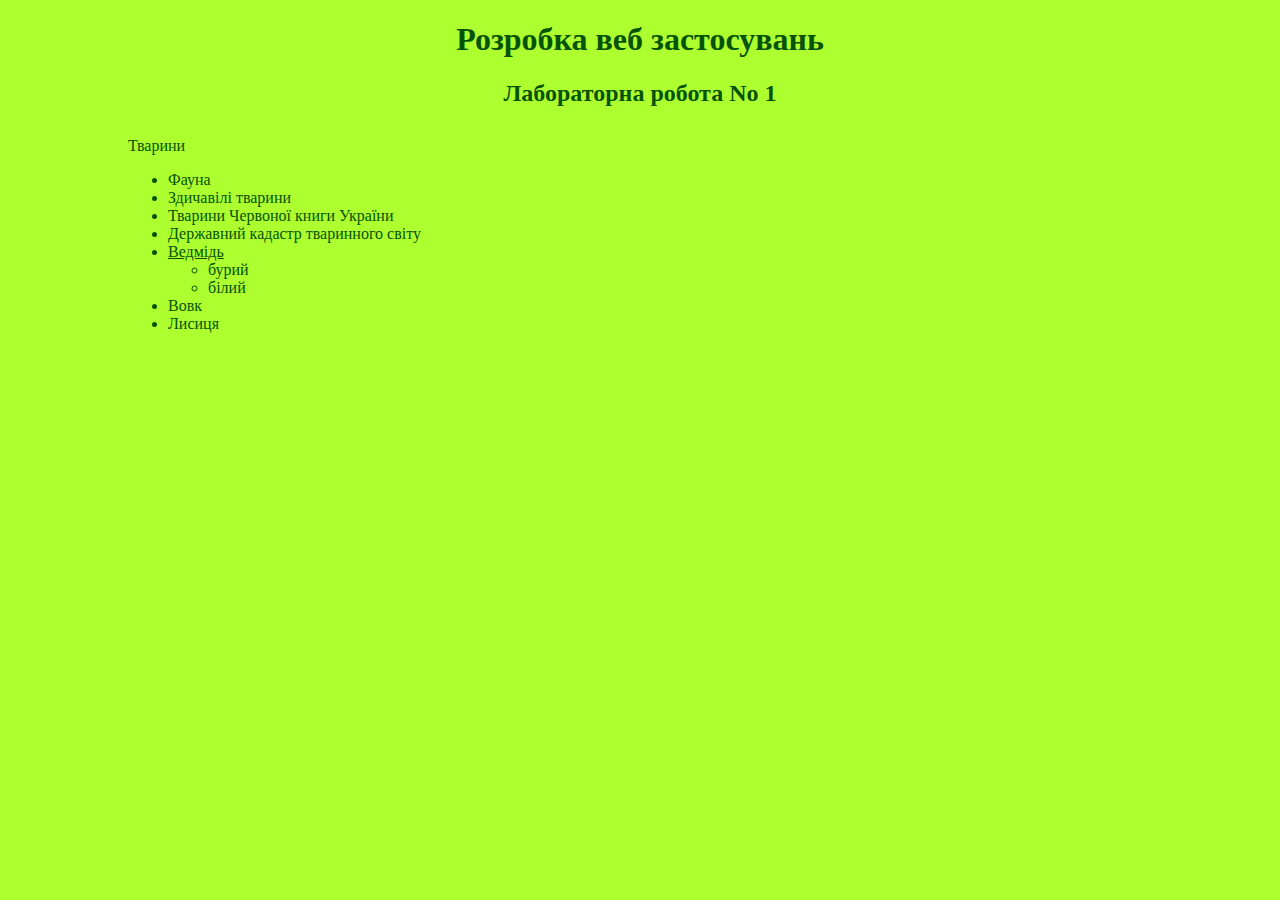
<file: index.html>
<!DOCTYPE html>
<html lang="en">
<head>
    <meta charset="UTF-8">
    <meta http-equiv="X-UA-Compatible" content="IE=edge">
    <meta name="viewport" content="width=device-width, initial-scale=1.0">
    <title>lab-1 | 3 варіант</title>
    <link rel="stylesheet" href="./css3.css">
</head>
<body>
    <div class="wrap">
        <h1>
            Розробка веб застосувань
        </h1>
        <h2>
            Лабораторна робота No 1
        </h2>
        <div class="block-ul">
            <p>Тварини</p>
            <ul>
                <li>Фауна</li>
                <li>
                    Здичавілі тварини
                </li>
                <li>
                    Тварини Червоної книги України
                </li>
                <li>
                    Державний кадастр тваринного світу
                </li>
                <li>
                    <a href="./index2.html">Ведмідь</a>
                    <ul>
                        <li>бурий</li>
                        <li>білий</li>
                       </ul>
                </li>
                <li>
                    Вовк
                </li>
                <li>
                    Лисиця
                </li>
            </ul>
        </div>
    </div>
</body>
</html>
</file>
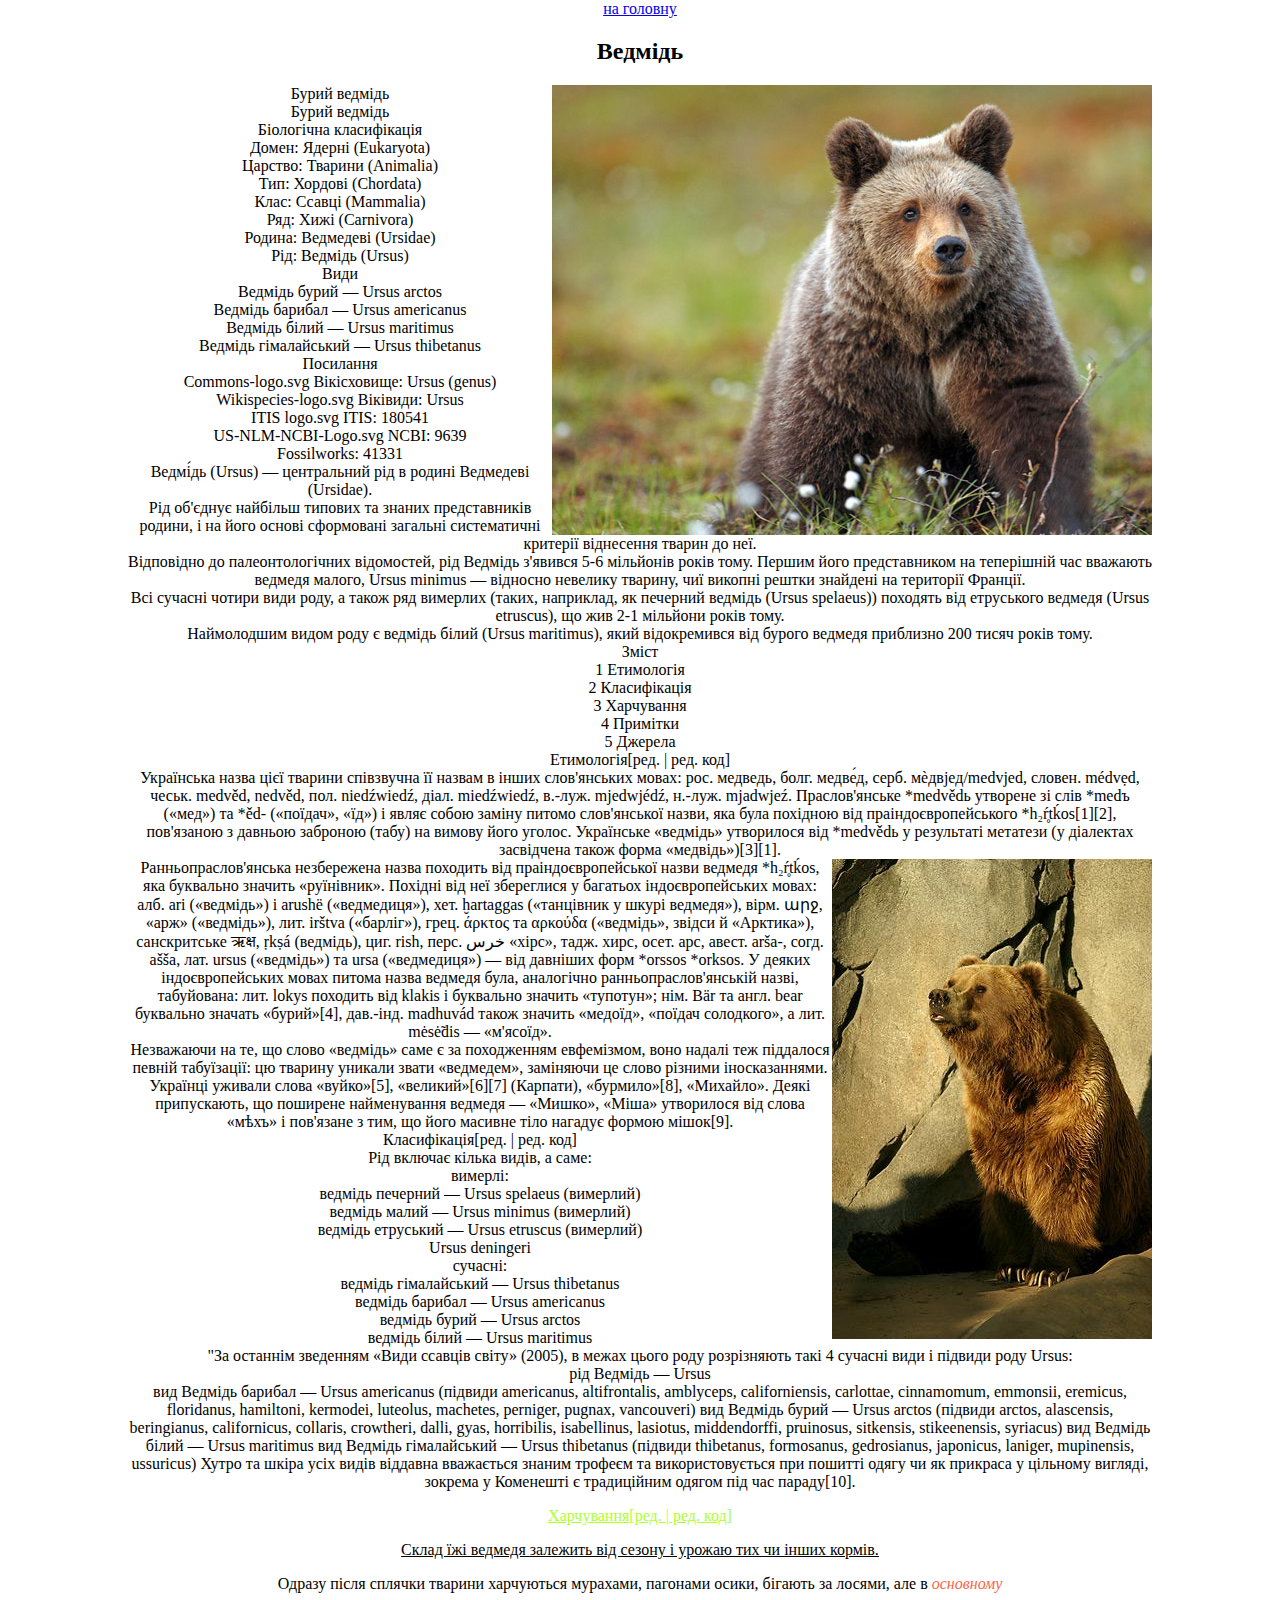
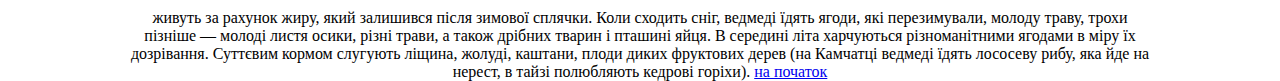
<file: index2.html>
<!DOCTYPE html>
<html lang="en">
<head>
    <meta charset="UTF-8">
    <meta http-equiv="X-UA-Compatible" content="IE=edge">
    <meta name="viewport" content="width=device-width, initial-scale=1.0">
    <title>page 2</title>
    <link rel="stylesheet" href="./css2.css">
</head>
<body>
    <a href="./index.html">на головну</a>
    <p>
        <h2>Ведмідь</h2>
        <img src="./img-2.jpg" alt="">
        Бурий ведмідь<br>
        Бурий ведмідь<br>
        Біологічна класифікація<br>
        Домен:	Ядерні (Eukaryota)<br>
        Царство:	Тварини (Animalia)<br>
        Тип:	Хордові (Chordata)<br>
        Клас:	Ссавці (Mammalia)<br>
        Ряд:	Хижі (Carnivora)<br>
        Родина:	Ведмедеві (Ursidae)<br>
        Рід:	Ведмідь (Ursus)<br>
        Види<br>
        Ведмідь бурий — Ursus arctos<br>
        Ведмідь барибал — Ursus americanus<br>
        Ведмідь білий — Ursus maritimus<br>
        Ведмідь гімалайський — Ursus thibetanus<br>
        Посилання<br>
        Commons-logo.svg Вікісховище:	Ursus (genus)<br>
        Wikispecies-logo.svg Віківиди:	Ursus<br>
        ITIS logo.svg ITIS:	180541<br>
        US-NLM-NCBI-Logo.svg NCBI:	9639<br>
        Fossilworks:	41331<br>
        Ведмі́дь (Ursus) — центральний рід в родині Ведмедеві (Ursidae).<br>
        
        Рід об'єднує найбільш типових та знаних представників родини, і на його основі сформовані загальні систематичні критерії віднесення тварин до неї.<br>
        
        Відповідно до палеонтологічних відомостей, рід Ведмідь з'явився 5-6 мільйонів років тому. Першим його представником на теперішній час вважають ведмедя малого, Ursus minimus — відносно невелику тварину, чиї викопні рештки знайдені на території Франції.<br>
        
        Всі сучасні чотири види роду, а також ряд вимерлих (таких, наприклад, як печерний ведмідь (Ursus spelaeus)) походять від етруського ведмедя (Ursus etruscus), що жив 2-1 мільйони років тому.<br>
        
        Наймолодшим видом роду є ведмідь білий (Ursus maritimus), який відокремився від бурого ведмедя приблизно 200 тисяч років тому.<br>
        
        
        Зміст<br>
        1	Етимологія<br>
        2	Класифікація<br>
        3	Харчування<br>
        4	Примітки<br>
        5	Джерела<br>
        Етимологія[ред. | ред. код]<br>
        Українська назва цієї тварини співзвучна її назвам в інших слов'янських мовах: рос. медведь, болг. медве́д, серб. мѐдвjед/medvjed, словен. médvẹd, чеськ. medvěd, nedvěd, пол. niedźwiedź, діал. miedźwiedź, в.-луж. mjedwjédź, н.-луж. mjadwjeź. Праслов'янське *medvědь утворене зі слів *medъ («мед») та *ěd- («поїдач», «їд») і являє собою заміну питомо слов'янської назви, яка була похідною від праіндоєвропейського *h₂ŕ̥tḱos[1][2], пов'язаною з давньою заброною (табу) на вимову його уголос. Українське «ведмідь» утворилося від *medvědь у результаті метатези (у діалектах засвідчена також форма «медвідь»)[3][1].<br>
        <a href="./index3.html">
            <img src="./img-3.jpg" alt="">
        </a>
        Ранньопраслов'янська незбережена назва походить від праіндоєвропейської назви ведмедя *h₂ŕ̥tḱos, яка буквально значить «руїнівник». Похідні від неї збереглися у багатьох індоєвропейських мовах: алб. ari («ведмідь») і arushë («ведмедиця»), хет. ḫartaggas («танцівник у шкурі ведмедя»), вірм. արջ, «арж» («ведмідь»)‎, лит. irštva («барліг»), грец. άρκτος та αρκούδα («ведмідь», звідси й «Арктика»), санскритське ऋक्ष, ṛkṣá (ведмідь), циг. rish, перс. خرس‎ «хірс», тадж. хирс, осет. арс, авест. arša-, согд. ašša, лат. ursus («ведмідь») та ursa («ведмедиця») — від давніших форм *orssos  *orksos. У деяких індоєвропейських мовах питома назва ведмедя була, аналогічно ранньопраслов'янській назві, табуйована: лит. lokys походить від klakis і буквально значить «тупотун»; нім. Bär та англ. bear буквально значать «бурий»[4], дав.-інд. madhuvád також значить «медоїд», «поїдач солодкого», а лит. mėsė̃dis — «м'ясоїд».<br>
        
        Незважаючи на те, що слово «ведмідь» саме є за походженням евфемізмом, воно надалі теж піддалося певній табуїзації: цю тварину уникали звати «ведмедем», заміняючи це слово різними іносказаннями. Українці уживали слова «вуйко»[5], «великий»[6][7] (Карпати), «бурмило»[8], «Михайло». Деякі припускають, що поширене найменування ведмедя — «Мишко», «Міша» утворилося від слова «мѣхъ» і пов'язане з тим, що його масивне тіло нагадує формою мішок[9].<br>
        
        Класифікація[ред. | ред. код]<br>
        Рід включає кілька видів, а саме: <br>
        
        вимерлі:<br>
        ведмідь печерний — Ursus spelaeus (вимерлий)<br>
        ведмідь малий — Ursus minimus (вимерлий)<br>
        ведмідь етруський — Ursus etruscus (вимерлий)<br>
        Ursus deningeri<br>
        сучасні:<br>
        ведмідь гімалайський — Ursus thibetanus<br>
        ведмідь барибал — Ursus americanus<br>
        ведмідь бурий — Ursus arctos<br>
        ведмідь білий — Ursus maritimus<br>
        "За останнім зведенням «Види ссавців світу» (2005), в межах цього роду розрізняють такі 4 сучасні види і підвиди роду Ursus:<br>
        
        рід Ведмідь — Ursus<br>
        вид Ведмідь барибал — Ursus americanus (підвиди americanus, altifrontalis, amblyceps, californiensis, carlottae, cinnamomum, emmonsii, eremicus, floridanus, hamiltoni, kermodei, luteolus, machetes, perniger, pugnax, vancouveri)
        вид Ведмідь бурий — Ursus arctos (підвиди arctos, alascensis, beringianus, californicus, collaris, crowtheri, dalli, gyas, horribilis, isabellinus, lasiotus, middendorffi, pruinosus, sitkensis, stikeenensis, syriacus)
        вид Ведмідь білий — Ursus maritimus
        вид Ведмідь гімалайський — Ursus thibetanus (підвиди thibetanus, formosanus, gedrosianus, japonicus, laniger, mupinensis, ussuricus)
        Хутро та шкіра усіх видів віддавна вважається знаним трофеєм та використовується при пошитті одягу чи як прикраса у цільному вигляді, зокрема у Коменешті є традиційним одягом під час параду[10].<br>
        
        <p id="first">Харчування[ред. | ред. код]</p>
        <p id="second">
            Cклад їжі ведмедя залежить від сезону і урожаю тих чи інших кормів.
        </p>
        <p id="third">
            Одразу після сплячки тварини харчуються мурахами, пагонами осики, бігають за лосями, але в <span>основному </span>
        </p> живуть за рахунок жиру, який залишився після зимової сплячки. Коли сходить сніг, ведмеді їдять ягоди, які перезимували, молоду траву, трохи пізніше — молоді листя осики, різні трави, а також дрібних тварин і пташині яйця. В середині літа харчуються різноманітними ягодами в міру їх дозрівання. Суттєвим кормом слугують ліщина, жолуді, каштани, плоди диких фруктових дерев (на Камчатці ведмеді їдять лососеву рибу, яка йде на нерест, в тайзі полюбляють кедрові горіхи).
        <a href="#">на початок</a>
</body>
</html>
</file>
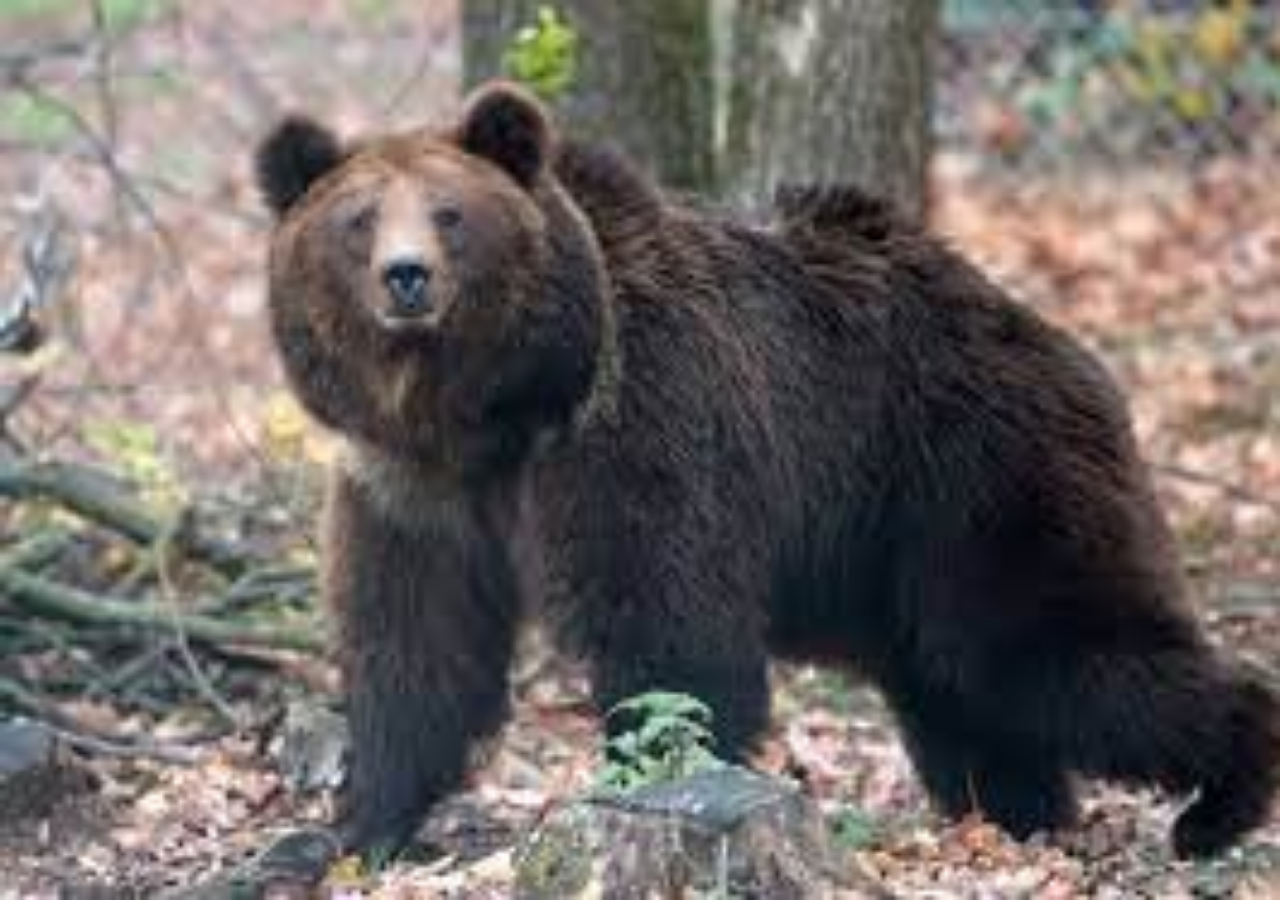
<file: index3.html>
<!DOCTYPE html>
<html lang="en">
<head>
    <meta charset="UTF-8">
    <meta http-equiv="X-UA-Compatible" content="IE=edge">
    <meta name="viewport" content="width=device-width, initial-scale=1.0">
    <title>Document</title>
    <link rel="stylesheet" href="./css.css">
</head>
<body>
    
    <div class="fon"></div>
</body>
</html>
</file>
<file: css3.css>
body{
    margin: 0;
    padding: 0;
    background-color: greenyellow;
    color:rgb(6, 83, 6);
}
a{
    color:rgb(6, 83, 6);
}
h1,h2{
    text-align: center;
}
.block-ul{
    width: 80%;
    margin: 30px auto;
}
</file>
<file: css2.css>
body{
    width: 80%;
    margin: auto;
    text-align: center;
}
img{
    float: right;
}
#second{
    text-decoration: underline;
}
#first{
    color:greenyellow;
    text-decoration: underline;
}
#third span{
    color:tomato;
    font-style: italic;
}
</file>
<file: css.css>
body, html{
    margin: 0;
    padding: 0;
    height: 100%;
    width: 100%;
}
.fon{
    height: 100%;
    width: 100%;
    background-image: url('./img-1.jpg');
    background-size: cover;
}
</file>
